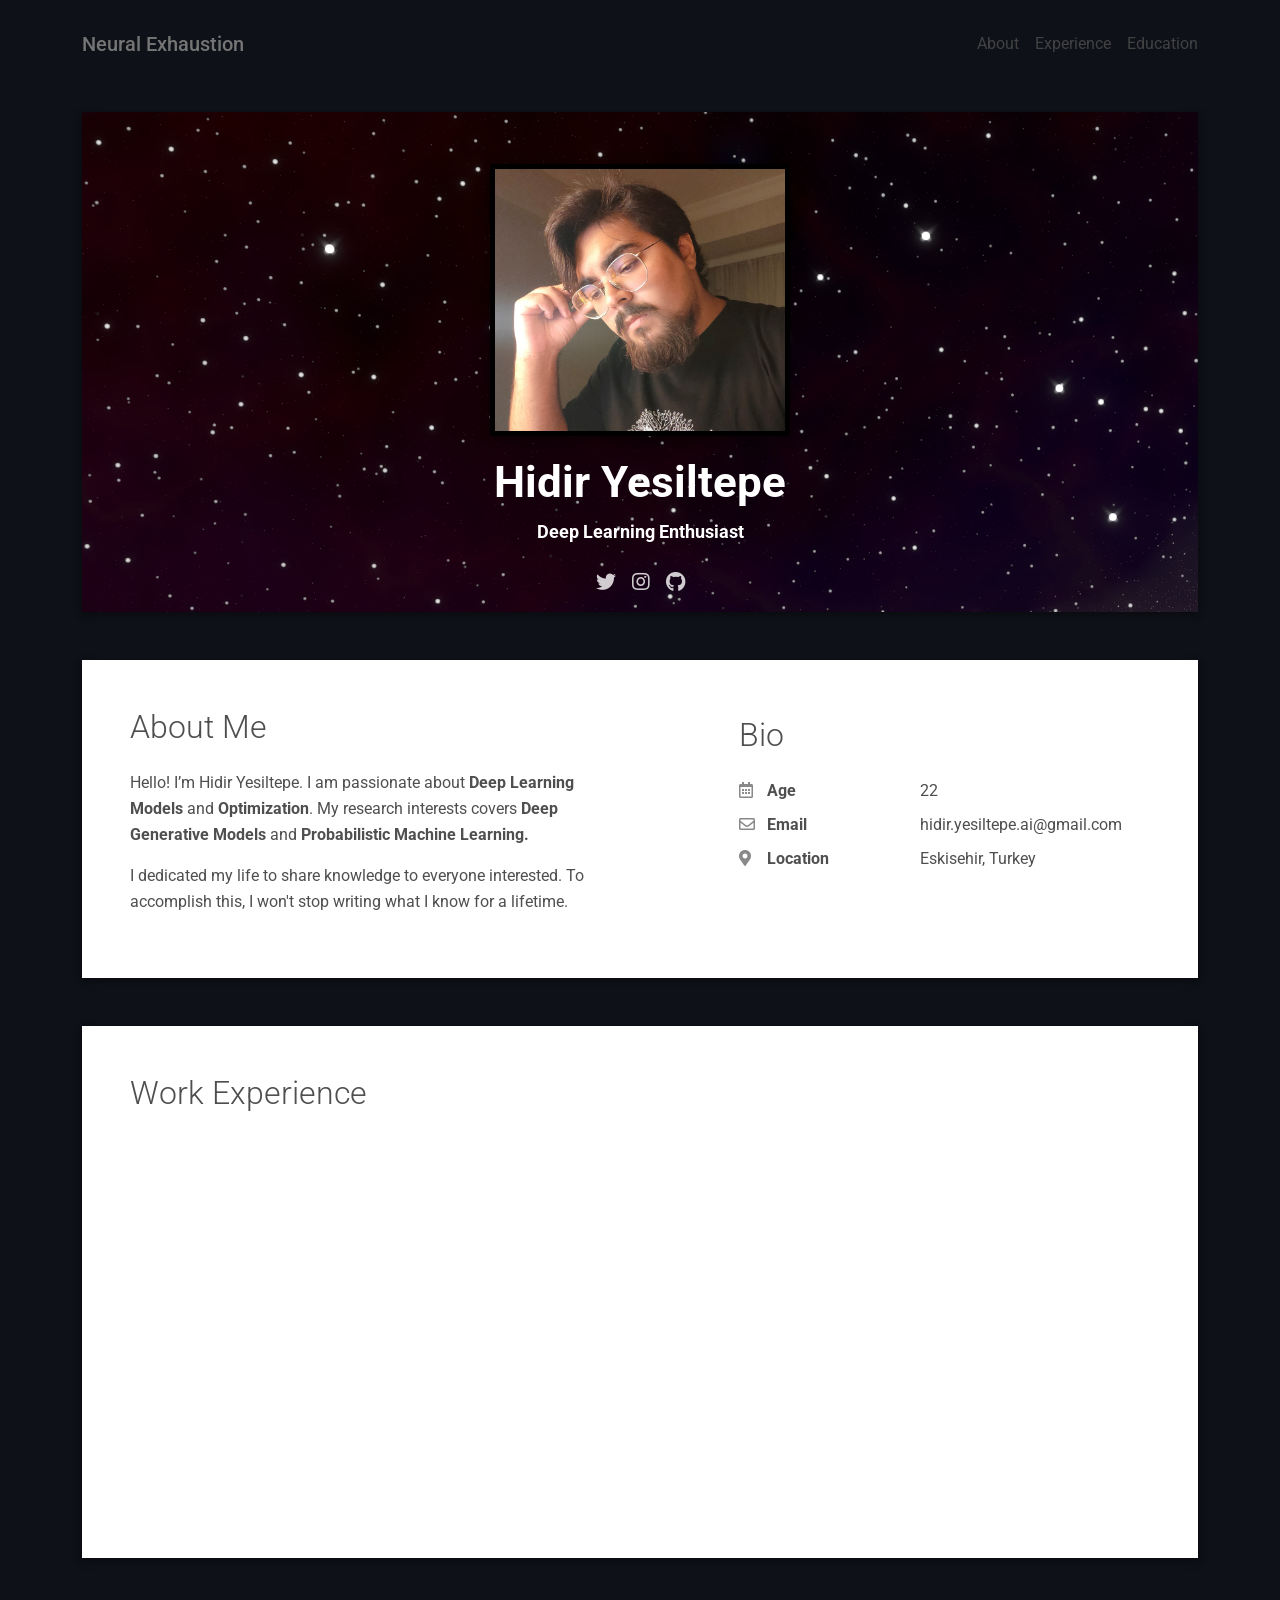
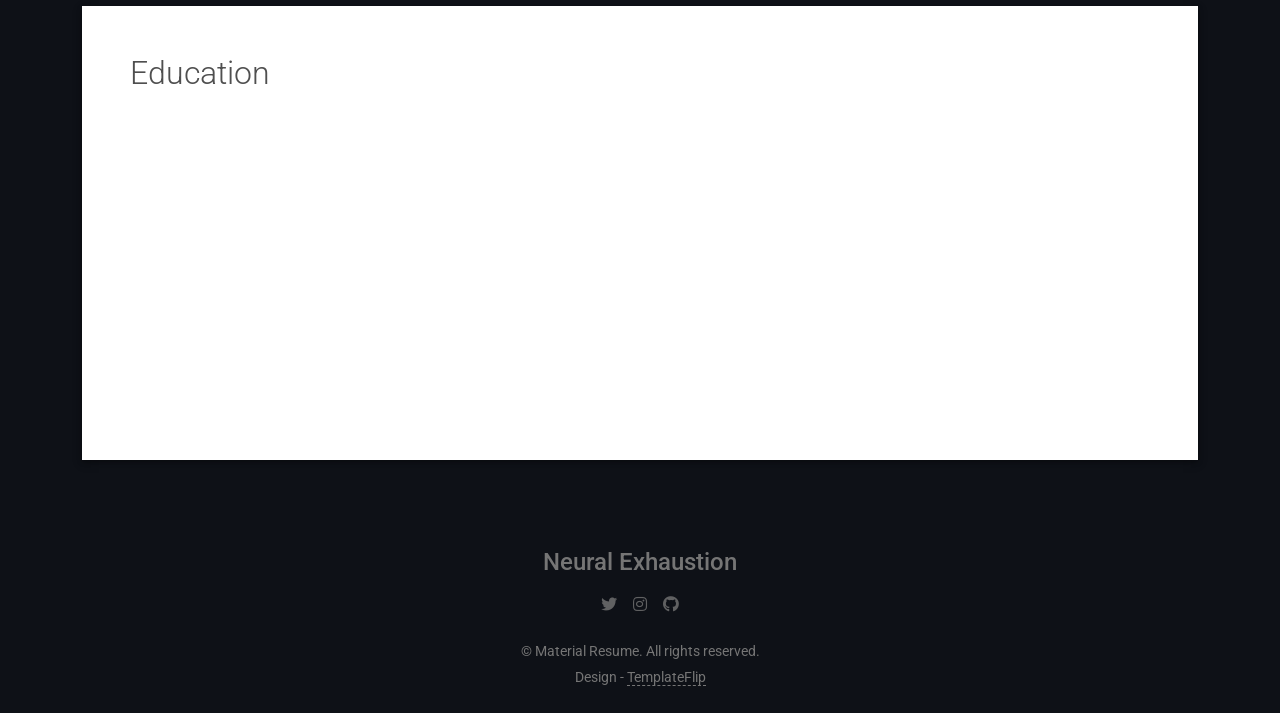
<file: about/index.html>
<!DOCTYPE html>
<html lang="en-US">

<head>
  <meta charset="UTF-8">
  <meta http-equiv="X-UA-Compatible" content="IE=edge">
  <meta name="viewport" content="width=device-width, initial-scale=1">
  <title>Material Resume</title>
  <link rel="preconnect" href="https://fonts.gstatic.com" crossorigin="crossorigin" />
  <link rel="preload" as="style"
    href="https://fonts.googleapis.com/css2?family=Poppins:wght@600&amp;family=Roboto:wght@300;400;500;700&amp;display=swap" />
  <link rel="stylesheet"
    href="https://fonts.googleapis.com/css2?family=Poppins:wght@600&amp;family=Roboto:wght@300;400;500;700&amp;display=swap"
    media="print" onload="this.media='all'" />
  <noscript>
    <link rel="stylesheet"
      href="https://fonts.googleapis.com/css2?family=Poppins:wght@600&amp;family=Roboto:wght@300;400;500;700&amp;display=swap" />
  </noscript>
  <link href="css/font-awesome/css/all.min.css?ver=1.2.1" rel="stylesheet">
  <link href="css/mdb.min.css?ver=1.2.1" rel="stylesheet">
  <link href="css/aos.css?ver=1.2.1" rel="stylesheet">
  <link href="css/main.css?ver=1.2.1" rel="stylesheet">
  <noscript>
    <style type="text/css">
      [data-aos] {
        opacity: 1 !important;
        transform: translate(0) scale(1) !important;
      }
    </style>
  </noscript>
</head>

<body class="bg-light" id="top">
  <div class="bg-update">
    <header class="d-print-none">
      <div class="container text-center text-lg-left">
        <div class="pt-4 clearfix">
          <a href="../index.html"><h1 class="site-title mb-0" style="color: #757575">Neural Exhaustion</h1></a>
          <div class="site-nav">
            <nav role="navigation">
              <ul class="nav justify-content-center">
                <li class="nav-item"><a class="nav-link" href="#about" title="About"><span
                      class="menu-title">About</span></a>
                </li>
                <!-- <li class="nav-item"><a class="nav-link" href="#skills" title="Skills"><span
                      class="menu-title">Skills</span></a> -->
                </li>
                <li class="nav-item"><a class="nav-link" href="#experience" title="Experience"><span
                      class="menu-title">Experience</span></a>
                </li>
                <li class="nav-item"><a class="nav-link" href="#education" title="Education"><span
                      class="menu-title">Education</span></a>
                </li>
                <!-- <li class="nav-item"><a class="nav-link" href="#honors" title="Honors"><span
                      class="menu-title">Honors</span></a>
                </li> -->
                <!-- <li class="nav-item"><a class="nav-link" href="#references" title="References"><span
                      class="menu-title">References</span></a>
                </li>
                <li class="nav-item"><a class="nav-link" href="#contact" title="Contact"><span
                      class="menu-title">Contact</span></a>
                </li> -->
              </ul>
            </nav>
          </div>
        </div>
      </div>
    </header>
    <div class="page-content">
      <div class="container">
        <div class="resume-container">
          <div class="shadow-1-strong bg-white my-5" id="intro">
            <div class="bg-info text-white">
              <div class="cover bg-image"><img src="images/header-background.jpg" width="100%" />
                <div class="mask" style="background-color: rgba(0, 0, 0, 0);">
                  <div class="text-center p-5">
                    <div class="avatar p-1"><img class="img-thumbnail shadow-2-strong" src="images/avatar.jpg"
                        width="160" height="160" /></div>
                    <div class="header-bio mt-3">
                      <div data-aos="zoom-in" data-aos-delay="0">
                        <h2 class="h1" style="font-size: 2.75rem; font-weight: 700;">Hidir Yesiltepe</h2>
                        <p style=" font-size: 1.15rem; font-weight: 700">Deep Learning Enthusiast</p>
                      </div>
                      <div class="header-social mb-3 d-print-none" data-aos="zoom-in" data-aos-delay="200">
                        <nav role="navigation">
                          <ul class="nav justify-content-center">
                            <li class="nav-item"><a class="nav-link" href="https://twitter.com/d_yesiltepe"
                                title="Twitter"><i class="fab fa-twitter"></i><span
                                  class="menu-title sr-only">Twitter</span></a>
                            </li>
                            <!-- <li class="nav-item"><a class="nav-link" href="https://www.facebook.com/templateflip"
                                title="Facebook"><i class="fab fa-facebook"></i><span
                                  class="menu-title sr-only">Facebook</span></a>
                            </li> -->
                            <li class="nav-item"><a class="nav-link" href="https://www.instagram.com/yesiltepe_hidir"
                                title="Instagram"><i class="fab fa-instagram"></i><span
                                  class="menu-title sr-only">Instagram</span></a>
                            </li>
                            <li class="nav-item"><a class="nav-link" href="https://github.com/yesiltepe-hidir"
                                title="Github"><i class="fab fa-github"></i><span
                                  class="menu-title sr-only">Github</span></a>
                            </li>
                          </ul>
                        </nav>
                      </div>
                      <div class="d-print-none"><a class="btn btn-outline-light btn-lg shadow-sm mt-1 me-3"
                          href="material-resume.pdf" data-aos="fade-right" data-aos-delay="700">Download CV</a><a
                          class="btn btn-info btn-lg shadow-sm mt-1" href="#contact" data-aos="fade-left"
                          data-aos-delay="700">Hire Me</a></div>
                    </div>
                  </div>
                </div>
              </div>
            </div>
          </div>
          <div class="shadow-1-strong bg-white my-5 p-5" id="about">
            <div class="about-section">
              <div class="row">
                <div class="col-md-6">
                  <h2 class="h2 fw-light mb-4">About Me</h2>
                  <p>Hello! I’m Hidir Yesiltepe. I am passionate about <strong>Deep Learning Models</strong> and
                    <strong>Optimization</strong>. My research interests covers <strong>Deep Generative Models</strong>
                    and <strong>Probabilistic Machine Learning.</strong>
                  </p>
                  <p>I dedicated my life to share knowledge to everyone interested. To accomplish this, I won't stop
                    writing what I know for a lifetime.</p>
                </div>
                <div class="col-md-5 offset-lg-1">
                  <div class="row mt-2">
                    <h2 class="h2 fw-light mb-4">Bio</h2>
                    <div class="col-sm-5">
                      <div class="pb-2 fw-bolder"><i class="far fa-calendar-alt pe-2 text-muted"
                          style="width:24px;opacity:0.85;"></i> Age</div>
                    </div>
                    <div class="col-sm-7">
                      <div class="pb-2">22</div>
                    </div>
                    <div class="col-sm-5">
                      <div class="pb-2 fw-bolder"><i class="far fa-envelope pe-2 text-muted"
                          style="width:24px;opacity:0.85;"></i> Email</div>
                    </div>
                    <div class="col-sm-7">
                      <div class="pb-2">hidir.yesiltepe.ai@gmail.com</div>
                    </div>
                    <div class="col-sm-5">
                      <div class="pb-2 fw-bolder"><i class="fas fa-map-marker-alt pe-2 text-muted"
                          style="width:24px;opacity:0.85;"></i> Location</div>
                    </div>
                    <div class="col-sm-7">
                      <div class="pb-2">Eskisehir, Turkey</div>
                    </div>
                  </div>
                </div>
              </div>
            </div>
          </div>
          <div class="shadow-1-strong bg-white my-5 p-5" id="experience">
            <div class="work-experience-section">
              <h2 class="h2 fw-light mb-4">Work Experience</h2>
              <div class="timeline">
                <div class="timeline-card timeline-card-info" data-aos="fade-in" data-aos-delay="0">
                  <div class="timeline-head px-4 pt-3">
                    <div class="h5">Research Associate <span class="text-muted h6">at University of Edinburgh &
                        University College London, UK</span>
                    </div>
                  </div>
                  <div class="timeline-body px-4 pb-4">
                    <div class="text-muted text-small mb-3">July, 2022 - Present</div>
                    <div>Conducted the research on devising deterministic
                      regularized encoder-decoder pairs in challenging domains such as protein, images/audio generation
                      and trajectory
                      modeling, evaluating their performance with respect to their stochastic variants.
                      Supervised by <strong>Professor Antonio Vergari</strong> and <strong>Professor Pasquale
                        Minervini.</strong></div>
                  </div>
                </div>
                <div class="timeline-card timeline-card-info" data-aos="fade-in" data-aos-delay="200">
                  <div class="timeline-head px-4 pt-3">
                    <div class="h5">Research Associate <span class="text-muted h6">at KTH Royal Institute of Technology,
                        Sweden</span></div>
                  </div>
                  <div class="timeline-body px-4 pb-4">
                    <div class="text-muted text-small mb-3">June, 2021 - October, 2021</div>
                    <div>Participated in studies concerning synthetic gesture generation for virtual avatars, in
                      particular,
                      decoding underlying emotions into gestures using representation learning. Took part in research
                      associated with extended version of the paper named ”Gesticulator”
                      which was awarded as <strong>Best Paper by ICMI.</strong>Took supervision by <strong>Professor
                        Hedvig Kjellström, Dr. Taras Kucherenko</strong> and <strong>Rajmund Nagy.</strong></div>
                  </div>
                </div>
              </div>
            </div>
          </div>
          <div class="shadow-1-strong bg-white my-5 p-5" id="education">
            <div class="education-section">
              <h2 class="h2 fw-light mb-4">Education</h2>
              <div class="timeline">
                <div class="timeline-card timeline-card-success" data-aos="fade-in" data-aos-delay="0">
                  <div class="timeline-head px-4 pt-3">
                    <div class="h5">Bachelors of Computer Engineering <span class="text-muted h6">from Middle East
                        Technical University</span> </div>
                  </div>
                  <div class="timeline-body px-4 pb-4">
                    <div class="text-muted text-small mb-3">2018 - 2023</div>
                    <div>
                      Took Master courses in addition to obligatory courses given by the department <strong>Deep Learning,
                      Advanced Deep Learning, Deep Generative Models</strong> and <strong>Scientific Computing.</strong> Member at Turkish hackerspace <strong>inzva</strong>
                    </div>
                  </div>
                </div>
                <div class="timeline-card timeline-card-success" data-aos="fade-in" data-aos-delay="200">
                  <div class="timeline-head px-4 pt-3">
                    <div class="h5">Science and Mathematics<span class="text-muted h6"> from Bursa Ataturk Anatolian
                        High School</span> </div>
                  </div>
                  <div class="timeline-body px-4 pb-4">
                    <div class="text-muted text-small mb-3">2014 - 2018</div>
                    <div>Finished as a Valedictorian. Participated in a international competition in the field of Physics-Chemistry in <strong> Poland.</strong></div>
                  </div>
                </div>
              </div>
            </div>
          </div>
        </div>
        
        <!-- <div class="shadow-1-strong bg-white my-5 p-5" id="honors">
          <div class="education-section">
            <h2 class="h2 fw-light mb-4">Honors and Awards</h2>
            <div class="timeline">
              <div class="timeline-card timeline-card-success" data-aos="fade-in" data-aos-delay="0">
                <div class="timeline-head px-4 pt-3">
                  <div class="h5">International Collegiate Programming Contest SEERC<span class="text-muted h6"> World Finals</span> </div>
                </div>
                <div class="timeline-body px-4 pb-4">
                  <div class="text-muted text-small mb-3">November 2021</div>
                  <div>
                    Competed in 2021 Southeastern Europe Regional Contest (site Bucharest Romania). Represented Turkey with 10 teams in the region.
                  </div>
                </div>
              </div>
              <div class="timeline-card timeline-card-success" data-aos="fade-in" data-aos-delay="200">
                <div class="timeline-head px-4 pt-3">
                  <div class="h5">HUPROG Programming Contest<span class="text-muted h6"> Hacettepe University</span> </div>
                </div>
                <div class="timeline-body px-4 pb-4">
                  <div class="text-muted text-small mb-3">2020</div>
                  <div>Among 230+ participants selected as Finalist.</div>
                </div>
              </div>
            </div>
              <div class="timeline-card timeline-card-success" data-aos="fade-in" data-aos-delay="400">
                <div class="timeline-head px-4 pt-3">
                  <div class="h5">International Collegiate Programming Contest SEERC<span class="text-muted h6"> World Finals</span> </div>
                </div>
                <div class="timeline-body px-4 pb-4">
                  <div class="text-muted text-small mb-3">2020</div>
                  <div>Competed in 2020 Southeastern Europe Regional Contest (site Bucharest Romania). Represented Turkey with 8 teams in the region.</div>
                </div>
              </div>
            </div>
            <div class="timeline-card timeline-card-success" data-aos="fade-in" data-aos-delay="600">
              <div class="timeline-head px-4 pt-3">
                <div class="h5">Winter Camp Algorithm Competition<span class="text-muted h6"> inzva</span> </div>
              </div>
              <div class="timeline-body px-4 pb-4">
                <div class="text-muted text-small mb-3">2020</div>
                <div>Placed 1st among 132 Participants</div>
              </div>
            </div>
          </div> -->
      
        <!-- <div class="shadow-1-strong bg-white my-5 p-5 d-print-none" id="portfolio"> -->
          <!-- <div class="portfolio-section">
            <h2 class="h2 fw-light mb-4">Portfolio</h2>
            <div class="row g-0">
              <div class="col-md-6"><a href="https://dribbble.com/" target="_blank"><img class="img-fluid"
                    src="images/project-1.jpg" width="800" height="500" /></a></div>
              <div class="col-md-6 d-flex align-items-center" data-aos="fade-left" data-aos-delay="100">
                <div class="m-4 mt-md-2">
                  <p class="text-teal text-small">Frontend / HTML / CSS / JavaScript</p>
                  <h3>Photo Agency Website</h3>
                  <p class="text-muted">Built highly performant website front end for a Photography agency. Delivered
                    codebase in HTML, CSS and modern JavaScript.</p>
                </div>
              </div>
            </div>
            <div class="row g-0 portfolio-reverse">
              <div class="col-md-6 d-flex align-items-center" data-aos="fade-right" data-aos-delay="100">
                <div class="m-4 mt-md-2 text-end">
                  <p class="text-teal text-small">Graphic Design / Photoshop / Sketch</p>
                  <h3>Restaurant Website Design</h3>
                  <p class="text-muted">Web design for popular resturant chain involving complex layouts done in both
                    Photoshop and Sketch. Collaborated with back-end and front-end team for finished product.</p>
                </div>
              </div>
              <div class="col-md-6"><a href="https://www.behance.net/" target="_blank"><img class="img-fluid"
                    src="images/project-2.jpg" width="800" height="500" /></a></div>
            </div>
            <div class="row g-0">
              <div class="col-md-6"><a href="https://dribbble.com/" target="_blank"><img class="img-fluid"
                    src="images/project-3.jpg" width="800" height="500" /></a></div>
              <div class="col-md-6 d-flex align-items-center" data-aos="fade-left" data-aos-delay="100">
                <div class="m-4 mt-md-2">
                  <p class="text-teal text-small">Frontend / HTML / CSS / JavaScript</p>
                  <h3>E-Commerce Website</h3>
                  <p class="text-muted">Built highly performant website for an E-commerce Portal. Worked with back-end
                    team to timely deliver codebase in HTML, CSS and modern JavaScript.</p>
                </div>
              </div> 
            </div> 
          </div> -->
        <!-- </div>  -->
        <!-- <div class="shadow-1-strong bg-white my-5 p-5" id="references">
          <div class="reference-section">
            <h2 class="h2 fw-light mb-4">References</h2>
            <div class="row">
              <div class="col-md-6">
                <div class="d-flex mb-2">
                  <div class="avatar"><img src="images/reference-image-1.jpg" width="60" height="60" /></div>
                  <div class="header-bio m-3 mb-0">
                    <h3 class="h6 mb-1" data-aos="fade-left" data-aos-delay="0">Aiyana</h3>
                    <p class="text-muted text-small" data-aos="fade-left" data-aos-delay="100">CEO / Web Design
                      Company</p>
                  </div>
                </div>
                <div class="d-flex"><i class="text-secondary fas fa-quote-left"></i>
                  <p class="lead mx-2" data-aos="fade-left" data-aos-delay="100">Walter displays exemplary
                    professionalism and is able to take on challenges. He learns quickly and is an asset to any team.
                  </p>
                </div>
              </div>
              <div class="col-md-6">
                <div class="d-flex mb-2">
                  <div class="avatar"><img src="images/reference-image-2.jpg" width="60" height="60" /></div>
                  <div class="header-bio m-3 mb-0">
                    <h3 class="h6 mb-1" data-aos="fade-left" data-aos-delay="0">Alexander</h3>
                    <p class="text-muted text-small" data-aos="fade-left" data-aos-delay="100">Front-end Developer /
                      Web Design Company</p>
                  </div>
                </div>
                <div class="d-flex"><i class="text-secondary fas fa-quote-left"></i>
                  <p class="lead mx-2" data-aos="fade-left" data-aos-delay="100">Walter is a great co-worker and
                    problem solver. He is quick to extend his helping hand and makes a good team player.</p>
                </div>
              </div>
            </div>
          </div>
        </div> -->
        <!-- <div class="shadow-1-strong bg-white my-5 p-5" id="contact">
          <div class="contant-section">
            <h2 class="h2 fw-light text mb-4">Contact</h2>
            <div class="row mb-4">
              <div class="col-md-5" data-aos="fade-left" data-aos-delay="200">
                <div class="mt-1">
                  <div class="h6"><i class="fas fa-phone pe-2 text-muted" style="width:24px;opacity:0.85;"></i>
                    +0718-111-0011</div>
                  <div class="h6"><i class="far fa-envelope pe-2 text-muted" style="width:24px;opacity:0.85;"></i>
                    walter@company.com</div>
                </div>
                <div class="mt-5 d-print-none">
                  <form action="https://formspree.io/your@email.com" method="POST">
                    <div class="form-outline mb-4">
                      <input type="text" id="name" class="form-control" required />
                      <label class="form-label" for="name">Name</label>
                    </div>
                    <div class="form-outline mb-4">
                      <input type="email" id="email" class="form-control" required />
                      <label class="form-label" for="email">Email address</label>
                    </div>
                    <div class="form-outline mb-4">
                      <textarea class="form-control" style="resize: none;" id="message" rows="4" required></textarea>
                      <label class="form-label" for="message">Message</label>
                    </div>
                    <button class="btn btn-info btn-block mb-4" type="submit">Send</button>
                  </form>
                </div>
              </div>
              <div class="col-md-7 d-print-none" data-aos="zoom-in" data-aos-delay="100"><iframe
                  src="https://www.google.com/maps/embed?pb=!1m18!1m12!1m3!1d496.9774799129763!2d-73.98032087190995!3d40.765927126473905!2m3!1f0!2f0!3f0!3m2!1i1024!2i768!4f13.1!3m3!1m2!1s0x89c258f9cfcb250d%3A0xdb570ddcb766e3a8!2sNew%20York%20City%20Center!5e0!3m2!1sen!2sin!4v1614183731149!5m2!1sen!2sin"
                  width="500" height="400" style="border:0;width:100%;" allowfullscreen="" loading="lazy"></iframe>
              </div>
            </div>
          </div>
        </div>
      </div>
    </div>
  </div> -->
  <footer class="pt-4 pb-4 text-muted text-center d-print-none">
    <div class="container">
      <div class="my-3">
        <div class="h4">Neural Exhaustion</div>
        <div class="footer-nav">
          <nav role="navigation">
            <ul class="nav justify-content-center">
              <li class="nav-item"><a class="nav-link" href="https://twitter.com/d_yesiltepe" title="Twitter"><i
                    class="fab fa-twitter"></i><span class="menu-title sr-only">Twitter</span></a>
              </li>
              <!-- <li class="nav-item"><a class="nav-link" href="https://www.facebook.com/templateflip" title="Facebook"><i
                    class="fab fa-facebook"></i><span class="menu-title sr-only">Facebook</span></a>
              </li> -->
              <li class="nav-item"><a class="nav-link" href="https://www.instagram.com/yesiltepe_hidir"
                  title="Instagram"><i class="fab fa-instagram"></i><span
                    class="menu-title sr-only">Instagram</span></a>
              </li>
              <li class="nav-item"><a class="nav-link" href="https://github.com/yesiltepe-hidir" title="Github"><i
                    class="fab fa-github"></i><span class="menu-title sr-only">Github</span></a>
              </li>
            </ul>
          </nav>
        </div>
      </div>
      <div class="text-small">
        <div class="mb-1">&copy; Material Resume. All rights reserved.</div>
        <div>Design - <a href="https://templateflip.com/" target="_blank">TemplateFlip</a></div>
      </div>
    </div>
  </footer>
  <script src="scripts/mdb.min.js?ver=1.2.1"></script>
  <script src="scripts/aos.js?ver=1.2.1"></script>
  <script src="scripts/main.js?ver=1.2.1"></script>
  </div>
</body>

</html>
</file>
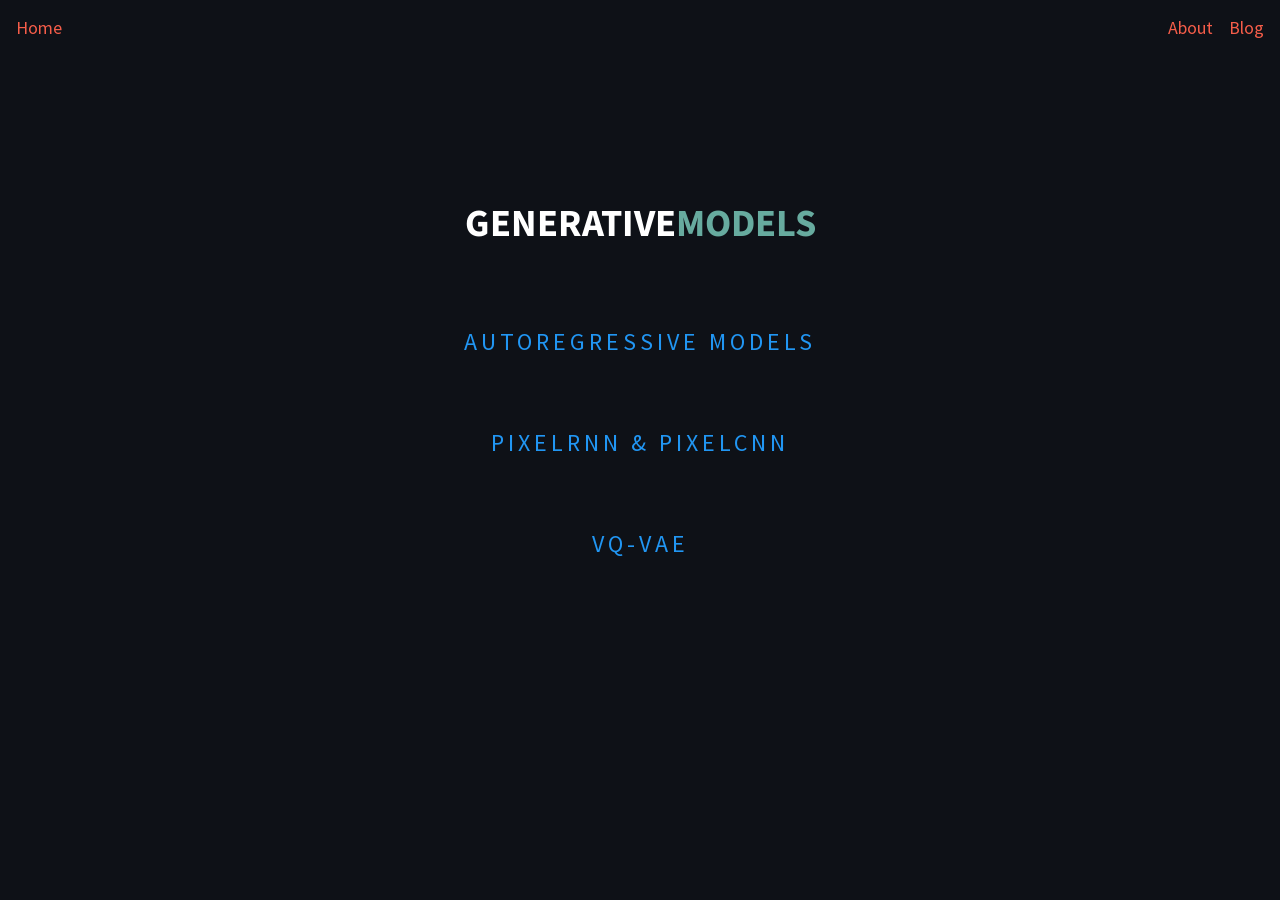
<file: generative-models/home.html>
<!DOCTYPE html>
<html lang="en">
<head>
    <meta charset="UTF-8">
    <meta http-equiv="X-UA-Compatible" content="IE=edge">
    <meta name="viewport" content="width=device-width, initial-scale=1.0">
    <link rel="stylesheet" href="style.css">
    <link href='https://fonts.googleapis.com/css?family=Source+Sans+Pro' rel='stylesheet' type='text/css'>

    <title>Generative Models</title>
</head>
<body>
    <!-- Navigation Bar -->
    <div>
        <div class="navbar">
          <ul>  
          <li class='navr'><a class='nava' href="#">Blog</a></li>
          <li class='navr'><a class='nava' href="https://sites.google.com/view/hidir-yesiltepe/">About</a></li>
          <li class='navl'><a class='nava' href="../index.html">Home</a></li>
      </ul>
        </div>
    
    <!-- 🥑 Generative Models Head Topic -->
    <!-- <span style="color:rgb(245, 93, 73)">DEEP</span> -->
    <div class="logo">
        <span style="color: white">GENERATIVE</span> <span style="color:rgb(103, 171, 159)">MODELS</span>
     </div>

    <div class="container">
        <a class='fancybutton' style="top: 210px" href="autoregressive_models.html">
            <span></span>
            <span></span>
            <span></span>
            <span></span>
            Autoregressive Models
        </a>
    </div>

    <div class="container">
        <a class='fancybutton' style="top: 250px" href="pixelrnn.html">
            <span></span>
            <span></span>
            <span></span>
            <span></span>
            PixelRNN & PixelCNN
        </a>
    </div>

    <div class="container">
        <a class='fancybutton' style="top: 290px" href="vq_vae.html">
            <span></span>
            <span></span>
            <span></span>
            <span></span>
            VQ-VAE
        </a>
    </div>

    


    
    
</body>
</html>
</file>
<file: about/css/main.css>
::-webkit-scrollbar {
  background: rgb(14, 17, 23);
  border-radius: 100px;
  height: 6px;
  width: 6px;


}

::-webkit-scrollbar-thumb {
  background: #888;
  border-radius: 100px;

}

.bg-update{
  background-color: rgb(14, 17, 23);
}
/* Timeline custom component */
.timeline-card {
  position: relative;
  margin-left: 16px; }

.timeline-card:before {
  content: '';
  display: inline-block;
  position: absolute;
  background-color: #fff;
  border-radius: 100%;
  width: 24px;
  height: 24px;
  top: 16px;
  left: -12px;
  border: 5px solid;
  z-index: 2; }

.timeline-body {
  border-left: 2px solid #E6E9ED; }

.timeline-card-primary:before {
  border-color: var(--bs-primary); }

.timeline-card-info:before {
  border-color: var(--bs-info); }

.timeline-card-secondary:before {
  border-color: var(--bs-secondary); }

.timeline-card-success:before {
  border-color: var(--bs-teal); }

html {
  scroll-behavior: smooth;
 }

html, body {
  overflow-x: hidden; 
}

.container {
  max-width: 1140px;
 }

.site-title {
  font-size: 1.25rem;
  line-height: 2.5rem; }

.nav-link {
  padding: 0;
  font-size: 1rem;
  line-height: 2.5rem;
  color: inherit;
  opacity: 0.8; }

.header-social .nav-link {
  font-size: 1.25rem; }

.nav-link:hover,
.nav-link:focus {
  color: inherit;
  opacity: 1; }

.nav-item + .nav-item {
  margin-left: 1rem; }

.cover {
  height: 500px; 
}

.cover > img {
  -o-object-fit: cover;
     object-fit: cover;
  width: auto; }

.progress-bar {
  text-transform: uppercase;
  font-size: 10px;
  letter-spacing: 1px; 
}

.text-small {
  font-size: 0.85rem; }

.text-teal {
  color: var(--bs-teal); }

footer a:not(.nav-link) {
  color: inherit;
  border-bottom: 1px dashed;
  text-decoration: none;
  cursor: pointer; }

@media (min-width: 48em) {
  .site-title {
    float: left; }
  .site-nav {
    float: right; } }

@media (max-width: 767px) {
  /* disable animations on mobile */
  [data-aos] {
    opacity: 1 !important;
    transform: translate(0) scale(1) !important; }
  .p-5 {
    padding: 2.5rem 2rem !important; }
  .portfolio-section .m-5 {
    margin: 2rem 0 1rem !important; }
  .portfolio-reverse {
    flex-direction: column-reverse; }
  .portfolio-reverse .text-end {
    text-align: start !important; } }

@media print {
  [data-aos] {
    opacity: 1 !important;
    transform: translate(0) scale(1) !important; }
  body.bg-light {
    background-color: #fff !important; }
  .container {
    width: auto;
    max-width: 100%;
    padding: 0; }
  .cover {
    height: 360px;
    margin-bottom: 1.5rem; }
  .cover > img {
    display: none; }
  .shadow-1-strong {
    box-shadow: none !important; }
  .resume-container > .my-5 {
    margin: 0 !important; }
  .my-5.p-5 {
    padding: 1.5rem 0 !important; }
  .about-section {
    padding: 0 !important; }
  .skills-section,
  .work-experience-section,
  .education-section,
  .portfolio-section,
  .reference-section,
  .contact-section {
    padding: 0 !important; }
  .page-break {
    padding-top: 5rem;
    page-break-before: always; } }
</file>
<file: generative-models/style.css>
@font-face {
    font-family: "Source Sans Pro";
    src: url(../fonts/SourceSansPro-Regular.ttf);
}

@font-face {
    font-family: "Source Sans Pro Semi-Bold";
    src: url(../fonts/SourceSansPro-Bold.ttf);
}

@font-face {
    font-family: "KaTeX";
    src: url(../fonts/KaTeX_Caligraphic-Regular.ttf);
}

/* html {
    height: 20000px;
} */


.css-c34i5s {
    border-bottom: 1px solid rgba(250, 250, 250, 0.1);
    border-right: 1px solid rgba(250, 250, 250, 0.1);
    vertical-align: middle;
    padding: 0.25rem 0.375rem;
    font-weight: 400;
    color: rgba(250, 250, 250, 0.6);
}

.css-ffhzg2 {
    position: absolute;
    background: rgb(14, 17, 23);
    color: rgb(250, 250, 250);
    inset: 0px;
    overflow: hidden;
}

.css-4sszyo {
    border-bottom: 1px solid rgba(250, 250, 250, 0.1);
    border-right: 1px solid rgba(250, 250, 250, 0.1);
    vertical-align: middle;
    padding: 0.25rem 0.375rem;
    font-weight: 400;

}

.css-ocqkz7 {
    display: flex;
    flex-wrap: wrap;
    -webkit-box-flex: 1;
    flex-grow: 1;
    -webkit-box-align: stretch;
    align-items: stretch;
    gap: 1rem;
}

.css-1r6slb0 {
    /* background: blue; */

    width: calc(33.3333% - 1rem);
    flex: 1 1 calc(33.3333% - 1rem);
}

.css-1ec096l {
    font-size: 1rem;
    font-family: "Source Sans Pro", sans-serif;
    padding: 0.25rem 0.375rem;

    /* background: red; */
    width: 100%;
    line-height: 1.5;
    /* overflow: overlay; */
}

thead tr th:first-child {
    display: none
}

tbody th {
    display: none
}

thead,
tbody,
tfoot,
tr,
td,
th {
    border-color: inherit;
    border-style: solid;
    border-width: 0px;
}

*,
::before,
::after {
    box-sizing: border-box;
}

td {
    display: table-cell;
    vertical-align: inherit;
}

.css-zuelfj {
    width: 100%;
    margin-bottom: 1rem;
    color: rgb(250, 250, 250);
    border-collapse: collapse;
    border: 1px solid rgba(250, 250, 250, 0.1);
}

table {
    caption-side: bottom;
    border-collapse: collapse;
    border-collapse: separate;
    text-indent: initial;
    border-spacing: 2px;
}

.css-zuelfj {
    width: 100%;
    margin-bottom: 1rem;
    color: rgb(250, 250, 250);
    border-collapse: collapse;
    border: 1px solid rgba(250, 250, 250, 0.1);}




::-webkit-scrollbar {
    background: transparent;
    border-radius: 100px;
    height: 6px;
    width: 6px;


}

::-webkit-scrollbar-thumb {
    background: #888;
    border-radius: 100px;

}

body {

    background: rgb(14, 17, 23);
    font-family: "Source Sans Pro", sans-serif;
    color: white;
    /* overflow: hidden; */
    /* /* padding-left: 5rem; */
    /* padding-right: 5rem; */

}

h1 {
    font-family: "Source Sans Pro Semi-Bold", sans-serif;
    font-size: 2.75rem;
    color: #757575;
    font-weight: 700;
    margin-bottom: 20px;
    line-height: 1;
}

h2 {
    font-size: 2.25rem;
    font-weight: 650;
    color: #757575;
    margin-bottom: 20px;
}

h3 {
    color: #757575;
}

p {
    margin: 0px 0px 1rem;
    padding: 0px;
    font-size: 1.4rem;
    font-weight: 20;
    text-align: justify;
    line-height: 1.6;
}

.blog {
    padding-top: 2rem;
    padding-left: 5rem;
    padding-right: 4rem;
}

ul {
    list-style-type: none;
    margin: 0;
    padding: 0;
    overflow: hidden;
}

.navl {
    float: left;
}

.navr {
    float: right;
}

li a {
    display: block;
    padding: 8px;
    text-decoration: none;
}

.nava {
    /* color: #757575; */
    color: rgb(245, 93, 73);
    font-size: 18px;
}

.fancybutton {
    position: relative;
    display: inline-block;
    padding: 15px 30px;
    color: #2196f3;
    text-transform: uppercase;
    letter-spacing: 4px;
    text-decoration: none;
    font-size: 1.5em;
    overflow: hidden;
    transition: 0.2s;
}

.fancybutton:hover {
    color: #255784;
    background: #2196f3;
    box-shadow: 0 0 10px #2196f3, 0 0 40px #2196f3, 0 0 80px #2196f3;
    transition-delay: 1s;
}

.fancybutton span {
    position: absolute;
    display: block;
}

.fancybutton span:nth-child(1) {
    top: 0;
    left: -100%;
    width: 100%;
    height: 2px;
    background: linear-gradient(90deg, transparent, #2196f3);
}

.fancybutton:hover span:nth-child(1) {
    left: 100%;
    transition: 1s;
}

.fancybutton span:nth-child(2) {
    top: -100%;
    right: 0;
    width: 2px;
    height: 100%;
    background: linear-gradient(180deg, transparent, #2196f3);
}

.fancybutton:hover span:nth-child(2) {
    top: 100%;
    transition: 1s;
    transition-delay: 0.25s;
}

.fancybutton span:nth-child(3) {
    bottom: 0;
    right: -100%;
    width: 100%;
    height: 2px;
    background: linear-gradient(270deg, transparent, #2196f3);
}

.fancybutton:hover span:nth-child(3) {
    right: 100%;
    transition: 1s;
    transition-delay: 0.5s;
}

.fancybutton span:nth-child(4) {
    bottom: -100%;
    left: 0;
    width: 2px;
    height: 100%;
    background: linear-gradient(360deg, transparent, #2196f3);
}

.fancybutton:hover span:nth-child(4) {
    bottom: 100%;
    transition: 1s;
    transition-delay: 0.75s;
}

.logo {
    font-size: 2.4rem;
    font-weight: 700;
    /*   letter-spacing: 0px; */
    display: flex;
    justify-content: center;
    position: relative;
    top: 150px;
}


.container {
    /* background-color: red; */
    display: flex;
    justify-content: center;
    position: relative;
    /* top: 210px; */
}

.post {
    border-style: solid;
    border-color: rgb(117, 117, 117);
    border-radius: 3px;

    width: 80%;
}
</file>
